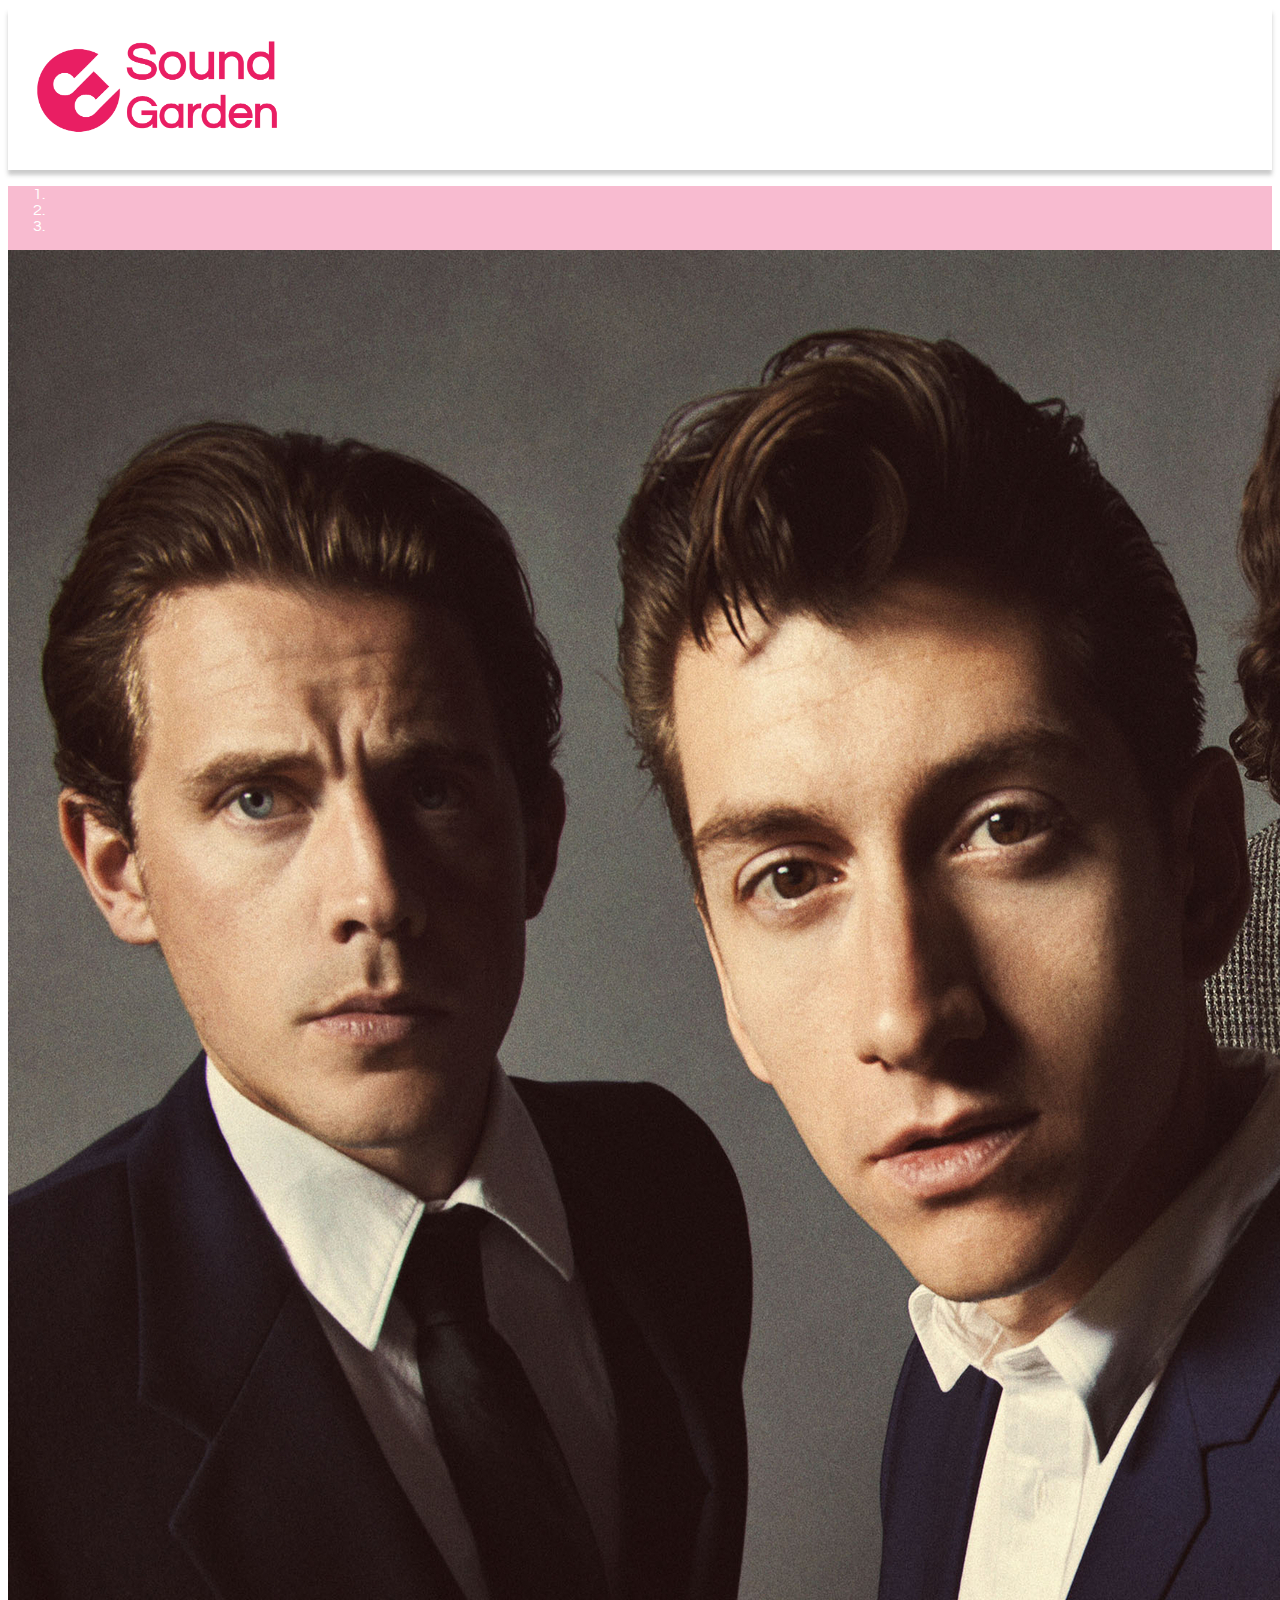
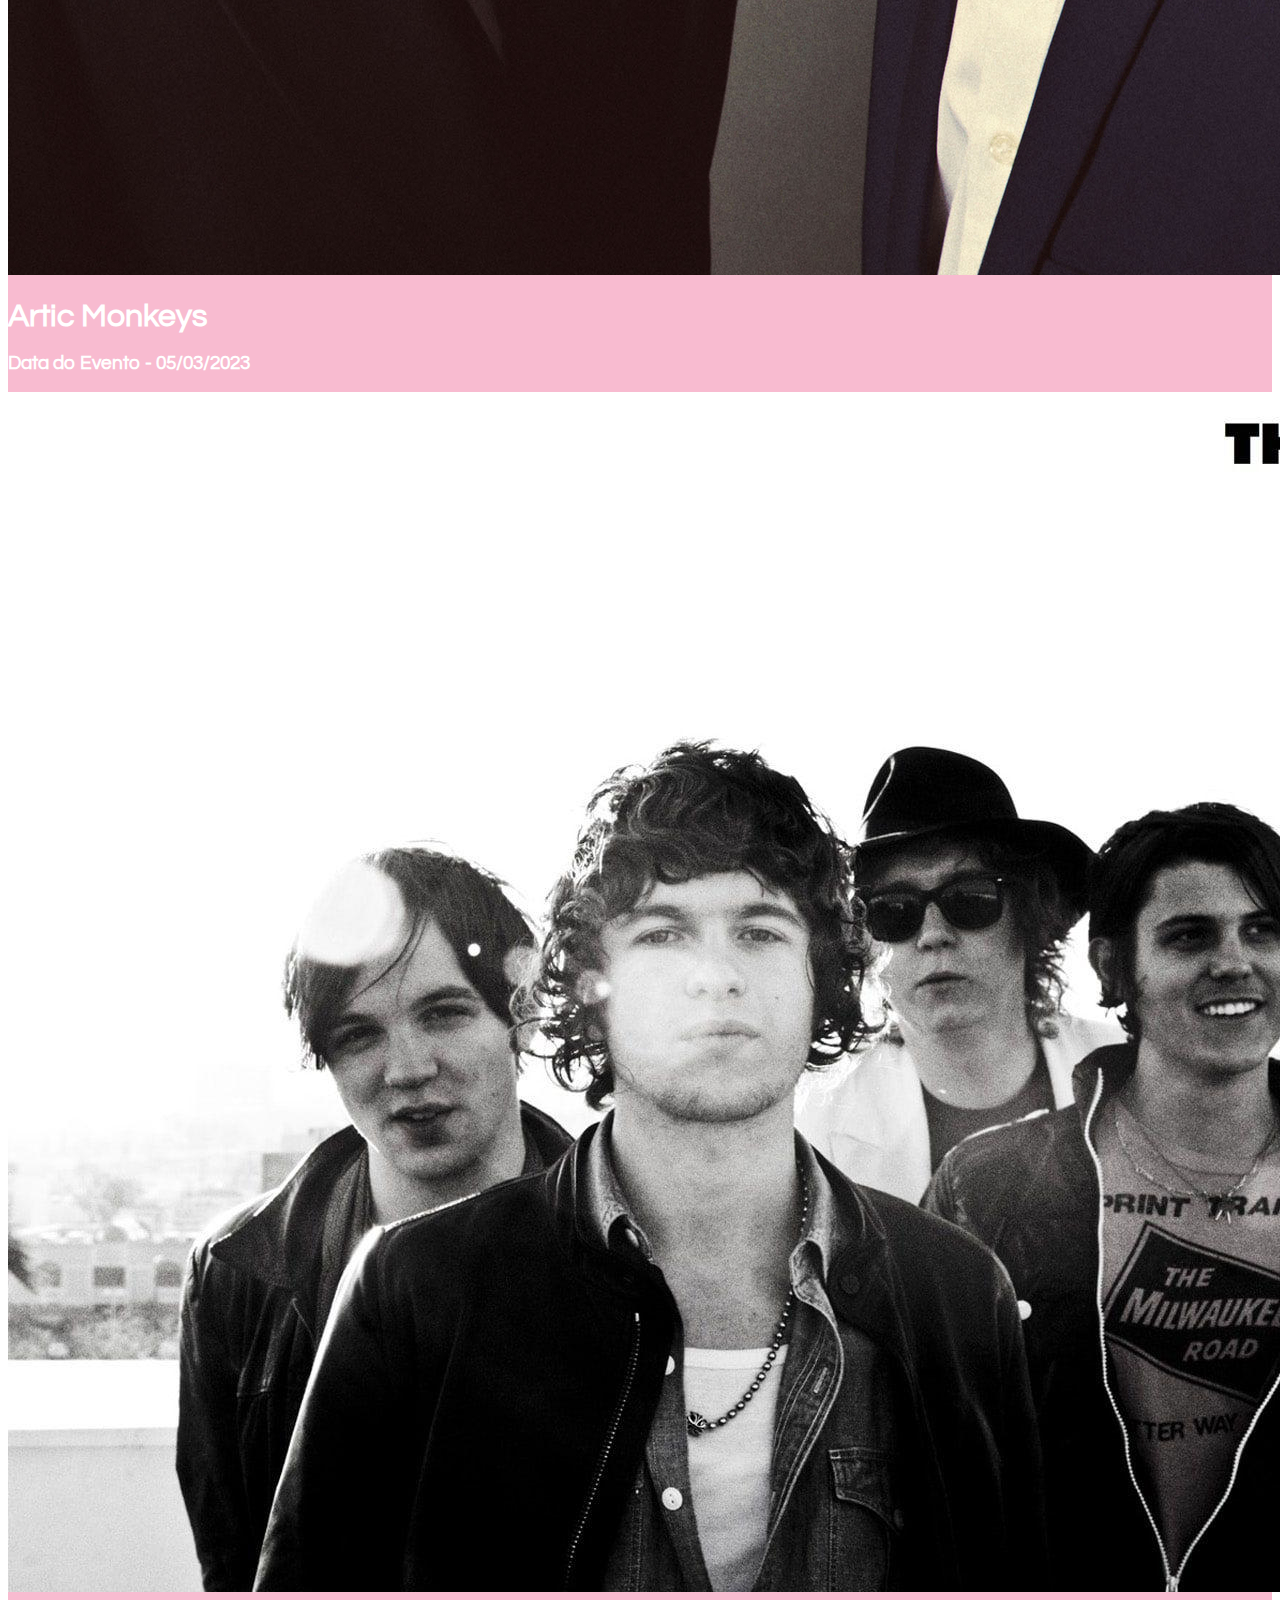
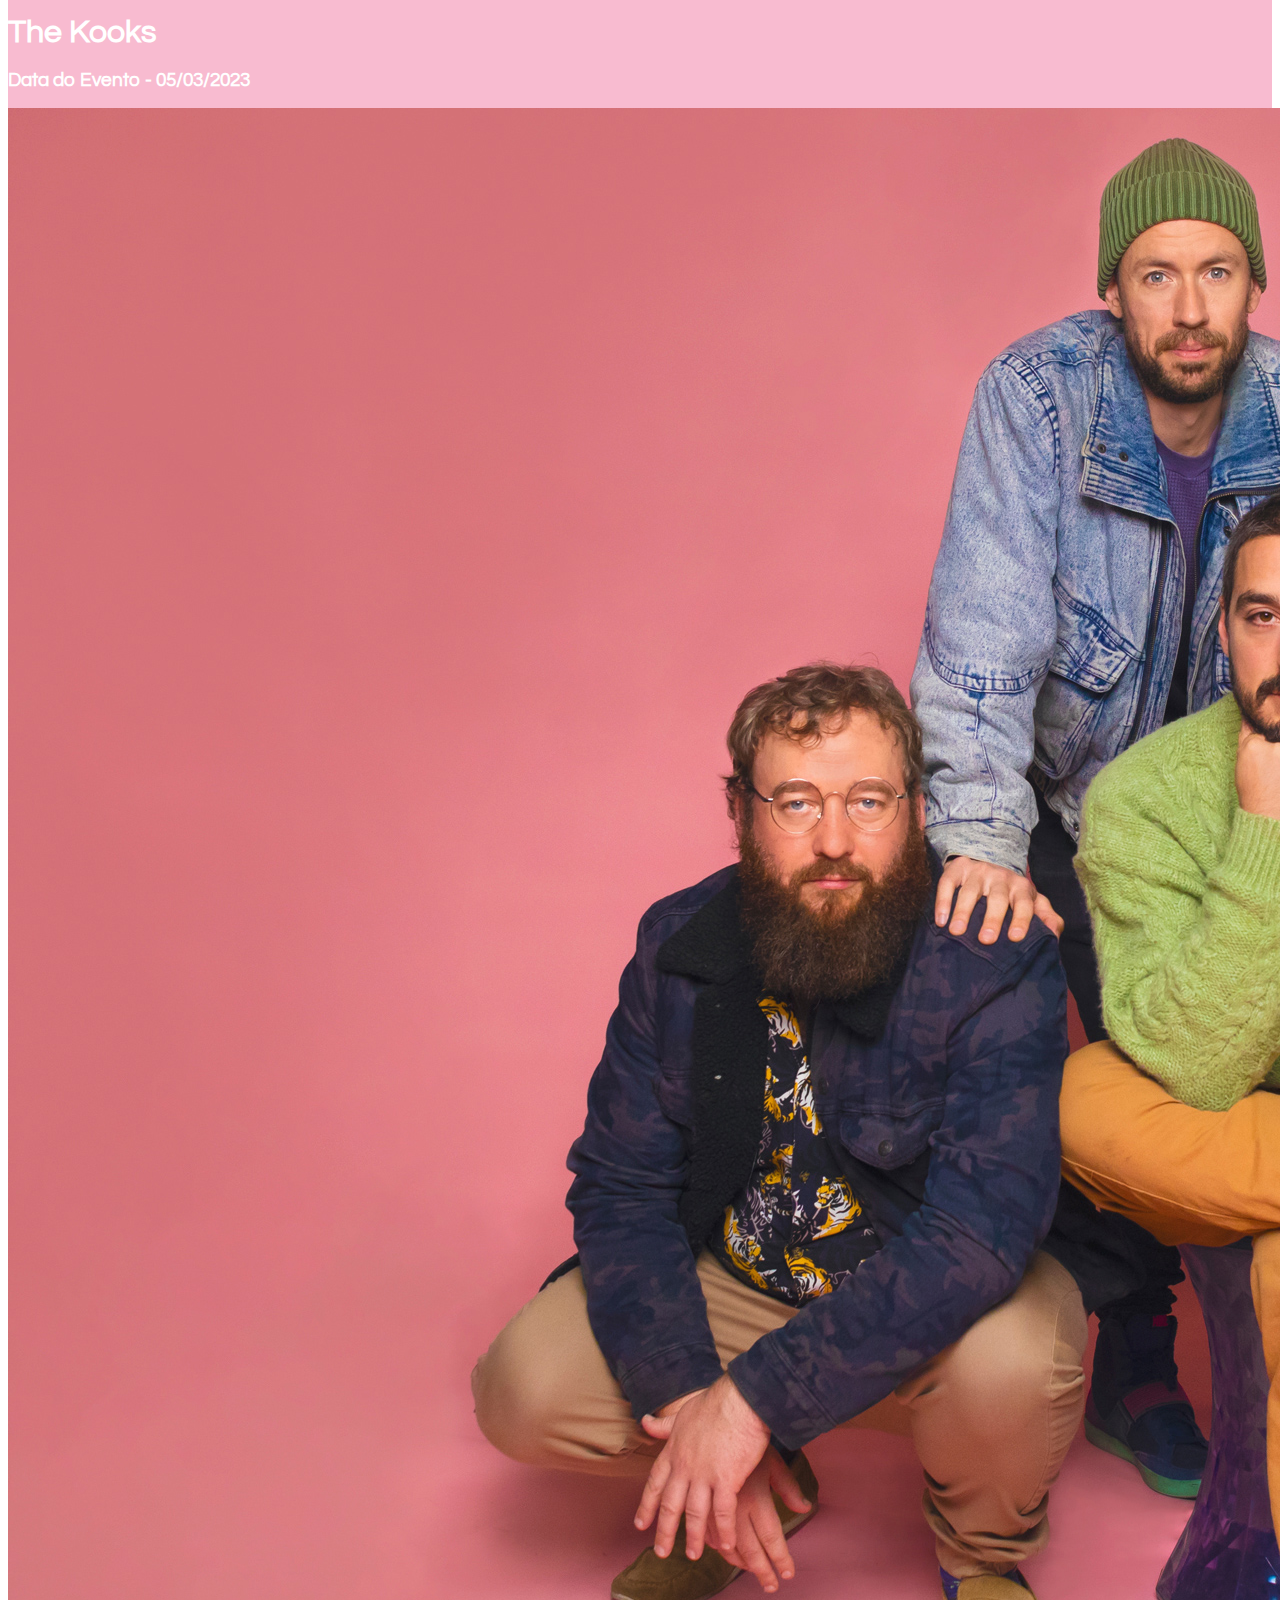
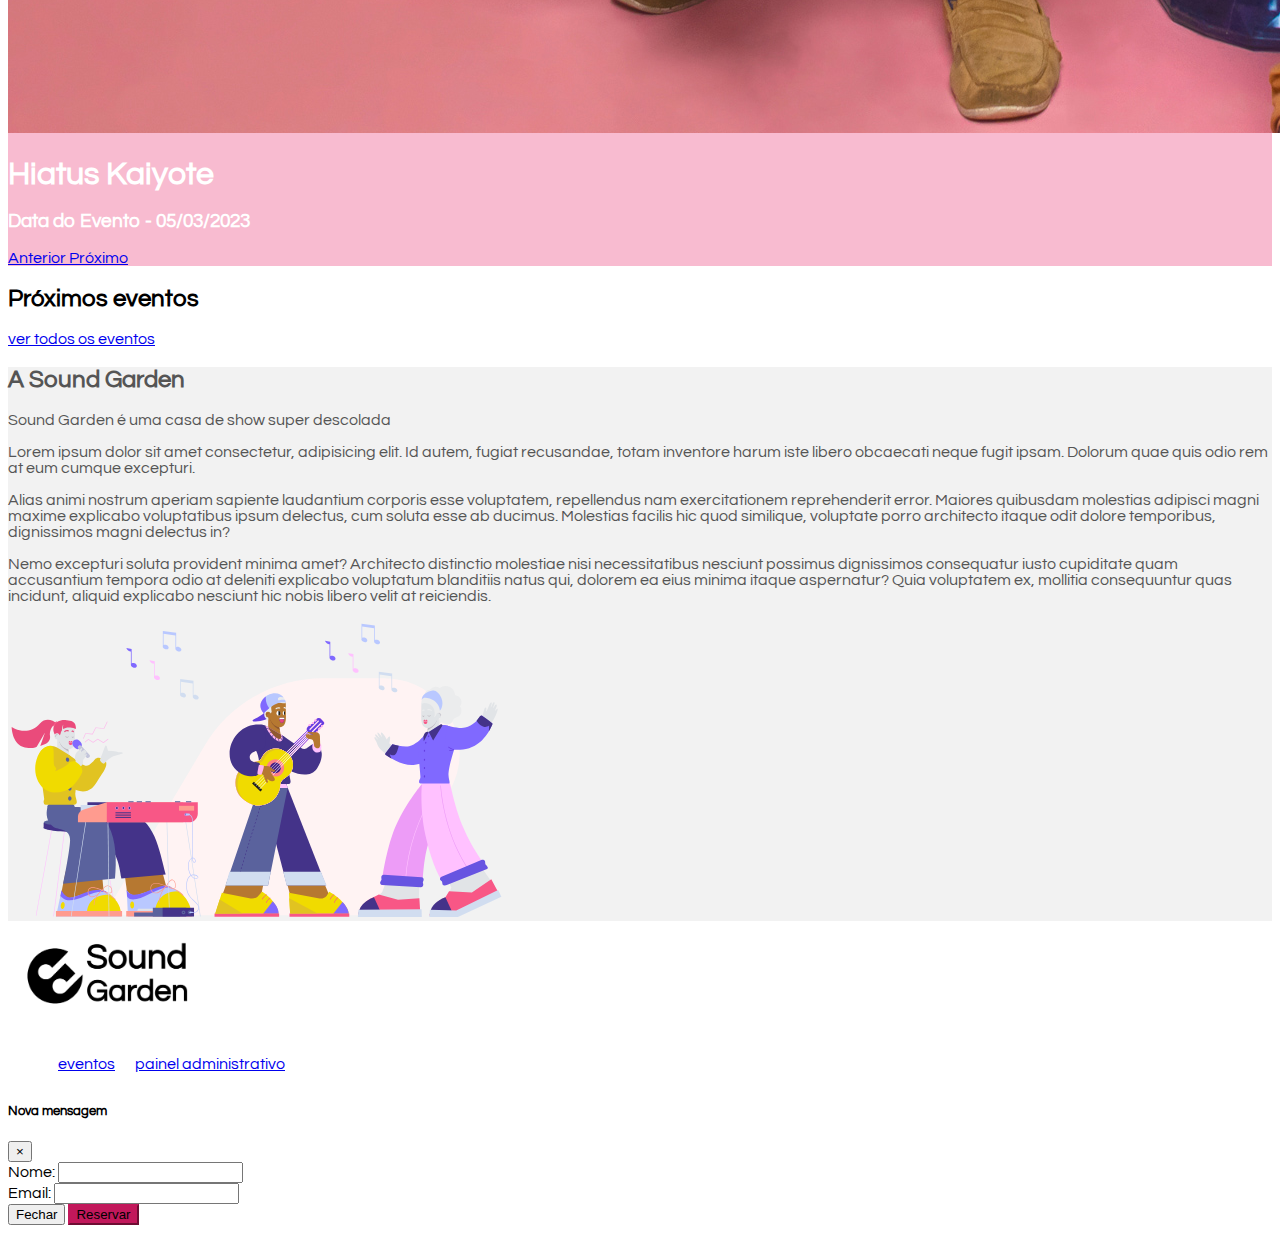
<file: index.html>
<!DOCTYPE html>
<html lang="en">

<head>
    <meta charset="UTF-8">
    <meta http-equiv="X-UA-Compatible" content="IE=edge">
    <meta name="viewport" content="width=device-width, initial-scale=1.0">
    <title>Sound Garden</title>
    <link href="https://cdn.jsdelivr.net/npm/bootstrap@5.0.2/dist/css/bootstrap.min.css" rel="stylesheet"
        integrity="sha384-EVSTQN3/azprG1Anm3QDgpJLIm9Nao0Yz1ztcQTwFspd3yD65VohhpuuCOmLASjC" crossorigin="anonymous">
    <link rel="stylesheet" href="css/style.css">
</head>

<body>
    <header class=" d-flex justify-content-center align-items-center">
        <img src="img/Sound-logo (1).png" width="300" alt="">
    </header>
    <main>
        <section class="full d-flex justify-content-center align-items-center"
            style="background-color: #F8BBD0; color: #fff">
            <!-- <div class="text-center">
                <h1>Adicione um banner maneiro aqui</h1>                
            </div> -->
            <div id="carouselExampleIndicators" class="carousel slide" data-ride="carousel">
                <ol class="carousel-indicators">
                    <li data-target="#carouselExampleIndicators" data-slide-to="0" class="active"></li>
                    <li data-target="#carouselExampleIndicators" data-slide-to="1"></li>
                    <li data-target="#carouselExampleIndicators" data-slide-to="2"></li>
                </ol>
                <div class="carousel-inner">
                    <div class="carousel-item active">
                        <img class="d-block w-100 img-banner" src="img/carousel/arctic-monkeys-.jpg"
                            alt="Primeiro Slide">
                        <div class="carousel-caption">
                            <h1>Artic Monkeys</h1>
                            <h3>Data do Evento - 05/03/2023</h3>
                        </div>
                    </div>
                    <div class="carousel-item">
                        <img class="d-block w-100 img-banner" src="img/carousel/the-kooks.jpg" alt="Segundo Slide">
                        <div class="carousel-caption">
                            <h1>The Kooks</h1>
                            <h3>Data do Evento - 05/03/2023</h3>
                        </div>
                    </div>
                    <div class="carousel-item">
                        <img class="d-block w-100 img-banner" src="img/carousel/hiatus-kaiyotes-.jpg"
                            alt="Terceiro Slide">
                        <div class="carousel-caption">
                            <h1>Hiatus Kaiyote</h1>
                            <h3>Data do Evento - 05/03/2023</h3>
                        </div>
                    </div>
                </div>
                <a class="carousel-control-prev" href="#carouselExampleIndicators" role="button" data-slide="prev">
                    <span class="carousel-control-prev-icon" aria-hidden="true"></span>
                    <span class="sr-only">Anterior</span>
                </a>
                <a class="carousel-control-next" href="#carouselExampleIndicators" role="button" data-slide="next">
                    <span class="carousel-control-next-icon" aria-hidden="true"></span>
                    <span class="sr-only">Próximo</span>
                </a>
            </div>
        </section>
        <section class="full">
            <div class="container text-center">
                <h2>Próximos eventos</h2>
            </div>
            <div id="eventos" class="container d-flex justify-content-center align-items-center">
            </div>
            <div class="container text-center">
                <a href="eventos.html" class="btn btn-secondary">ver todos os eventos</a>
            </div>
        </section>
        <section class="full d-flex justify-content-center align-items-center"
            style="background-color: #f2f2f2; color: #555">
            <div class="container">
                <div class="row d-flex justify-content-center align-items-center">
                    <div class="col">
                        <h2>A Sound Garden</h2>

                        <p>Sound Garden é uma casa de show super descolada</p>

                        <p>Lorem ipsum dolor sit amet consectetur, adipisicing elit. Id autem, fugiat recusandae, totam
                            inventore harum iste libero obcaecati neque fugit ipsam. Dolorum quae quis odio rem at eum
                            cumque excepturi.</p>
                        <p>Alias animi nostrum aperiam sapiente laudantium
                            corporis esse voluptatem, repellendus nam exercitationem reprehenderit error. Maiores
                            quibusdam molestias adipisci magni maxime explicabo voluptatibus ipsum delectus, cum soluta
                            esse ab ducimus. Molestias facilis hic quod similique, voluptate porro architecto itaque
                            odit dolore temporibus, dignissimos magni delectus in?</p>
                        <p>Nemo excepturi soluta provident minima amet? Architecto
                            distinctio molestiae nisi necessitatibus nesciunt possimus dignissimos consequatur iusto
                            cupiditate quam accusantium tempora odio at deleniti explicabo voluptatum blanditiis natus
                            qui, dolorem ea eius minima itaque aspernatur? Quia voluptatem ex, mollitia consequuntur
                            quas incidunt, aliquid explicabo nesciunt hic nobis libero velit at reiciendis.</p>
                    </div>
                    <div class="col">
                        <img src="img/music.svg" width="500px">
                    </div>
                </div>
            </div>
        </section>

    </main>
    <footer>
        <div class="container d-flex justify-content-center align-items-center">
            <a href="index.html">
                <img src="img/Sound-logo-black (1).png" width="200px" alt="">
            </a>
            <nav>
                <ul>
                    <li>
                        <a href="eventos.html">eventos</a>
                    </li>
                    <li>
                        <a href="admin.html">painel administrativo</a>
                    </li>
                </ul>
            </nav>
        </div>
    </footer>
    <!-- Modal para reservar ingresso  -->
    <div class="modal fade" id="modal" tabindex="-1" role="dialog" aria-labelledby="exampleModalLabel"
        aria-hidden="true">
        <div class="modal-dialog" role="document">
            <div class="modal-content">
                <div class="modal-header">
                    <h5 class="modal-title text-danger" id="exampleModalLabel">Nova mensagem</h5>
                    <button type="button" class="close" data-dismiss="modal" aria-label="Fechar" id="btnDismiss">
                        <span aria-hidden="true">&times;</span>
                    </button>
                </div>
                <form id="formReservas"> 
                    <input type="hidden" id="eventoIdModal">
                    <div class="modal-body">
                        <div class="form-group">
                            <label for="nome" class="col-form-label">Nome:</label>
                            <input type="text" class="form-control" id="nome" required>
                        </div>
                        <div class="form-group">
                            <label for="email" class="col-form-label">Email:</label>
                            <input type="email" class="form-control" id="email" required>

                        </div>
                    </div>
                    <div class="modal-footer">
                        <button type="button" class="btn btn-secondary" data-dismiss="modal"
                            id="btnFechar">Fechar</button>
                        <button type="submit" class="btn btn-primary" id="btnReservar">Reservar</button>
                    </div>
                </form>
            </div>
        </div>
    </div>
    <!-- Fim modal para reservar ingresso -->
    <script src="https://code.jquery.com/jquery-3.3.1.slim.min.js"
        integrity="sha384-q8i/X+965DzO0rT7abK41JStQIAqVgRVzpbzo5smXKp4YfRvH+8abtTE1Pi6jizo"
        crossorigin="anonymous"></script>
    <script src="https://cdnjs.cloudflare.com/ajax/libs/popper.js/1.14.3/umd/popper.min.js"
        integrity="sha384-ZMP7rVo3mIykV+2+9J3UJ46jBk0WLaUAdn689aCwoqbBJiSnjAK/l8WvCWPIPm49"
        crossorigin="anonymous"></script>
    <script src="https://stackpath.bootstrapcdn.com/bootstrap/4.1.3/js/bootstrap.min.js"
        integrity="sha384-ChfqqxuZUCnJSK3+MXmPNIyE6ZbWh2IMqE241rYiqJxyMiZ6OW/JmZQ5stwEULTy"
        crossorigin="anonymous"></script>
    <script src="js/const.js"></script>
    <script src="js/index.js"></script>
    <script src="js/reservarIngresso.js"></script>
    <script>
        $('#modal').on('show.bs.modal', function (event) {
            let button = $(event.relatedTarget);
            let recipient = button.data('whatever').split(',');
            let tituloEventoModal = recipient[0];
            document.getElementById('eventoIdModal').value = recipient[1];
            let modal = $(this);
            modal.find('.modal-title').text('Reservando ingresso para "' +  tituloEventoModal + '"');
            // modal.find('.modal-body input').val(recipient);
        })
    </script>
</body>

</html>
</file>
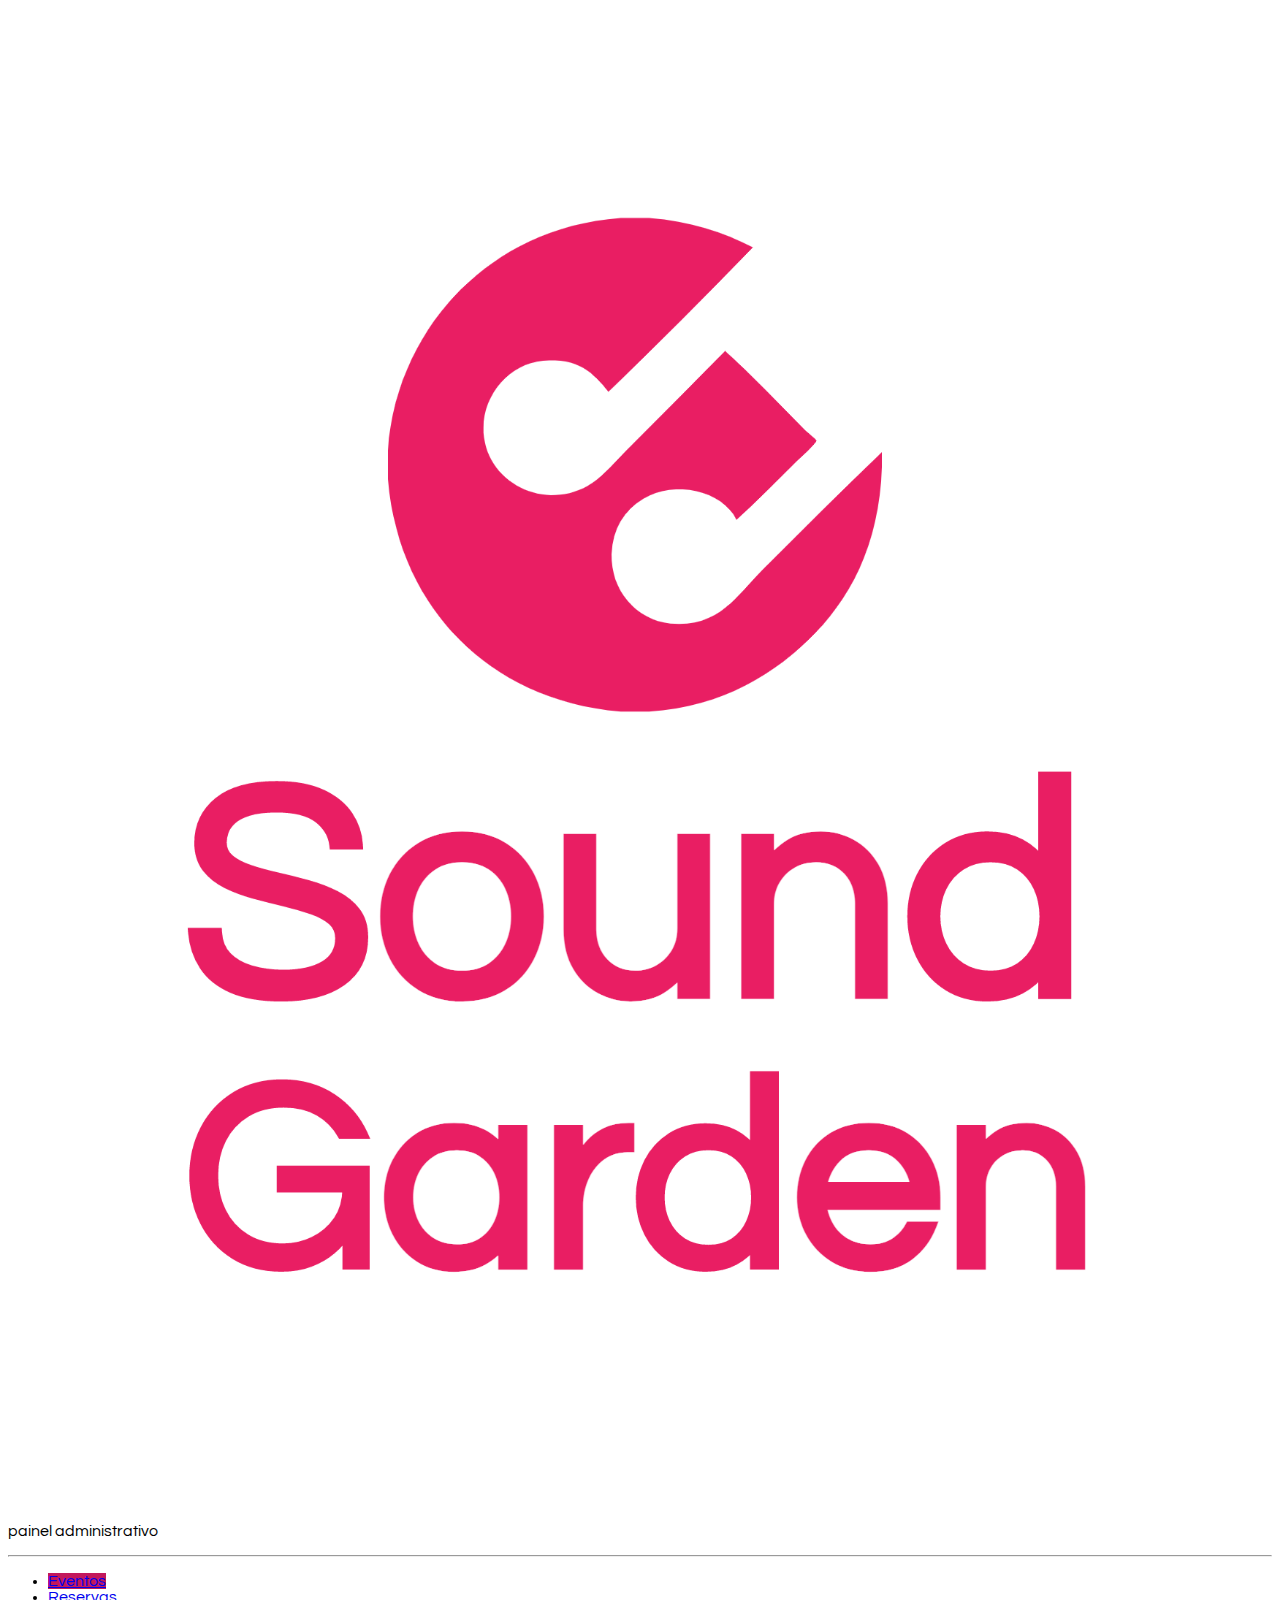
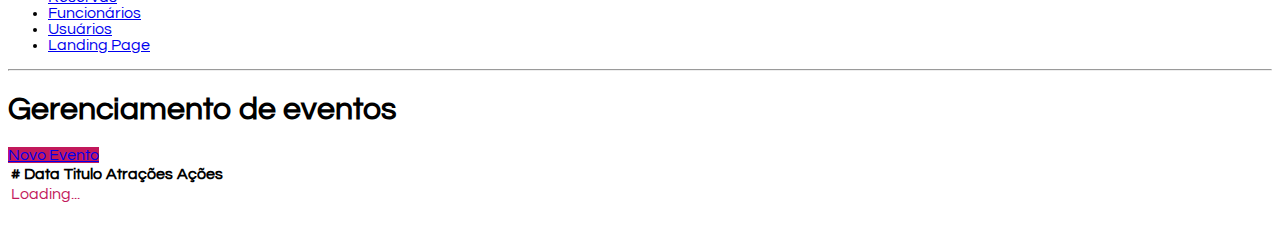
<file: admin.html>
<!DOCTYPE html>
<html lang="en">

<head>
    <meta charset="UTF-8">
    <meta http-equiv="X-UA-Compatible" content="IE=edge">
    <meta name="viewport" content="width=device-width, initial-scale=1.0">
    <title>Sound Gardens - Painel Administrativo</title>

    <link href="https://cdn.jsdelivr.net/npm/bootstrap@5.0.2/dist/css/bootstrap.min.css" rel="stylesheet"
        integrity="sha384-EVSTQN3/azprG1Anm3QDgpJLIm9Nao0Yz1ztcQTwFspd3yD65VohhpuuCOmLASjC" crossorigin="anonymous">
    <link rel="stylesheet" href="css/style.css">
</head>

<body>
    <div class="container-fluid">
        <div class="row">
            <aside class="d-flex flex-column flex-shrink-0 p-3 bg-light col-2">

                <a href="index.html" class="d-flex align-items-center mb-3 mb-md-0 me-md-auto link-dark text-decoration-none">
                    <svg class="bi me-2" width="40" height="32">
                        <use xlink:href="#bootstrap"></use>
                    </svg>
                    <span class="fs-4 px-5">
                        <img src="img/Sound-logo.png" alt="Gama Lounge" class="img-responsive">
                    </span>
                </a>
                <p class="text-center">painel administrativo</p>
                <hr>
                <ul class="nav nav-pills flex-column mb-auto">
                    <li class="nav-item">
                        <a href="eventos.html" class="nav-link active" aria-current="page">
                            Eventos
                        </a>
                    </li>
                    <li class="nav-item">
                        <a href="reservas.html" class="nav-link link-dark">
                            Reservas
                        </a>
                    </li>
                    <li>
                        <a href="#" class="nav-link link-dark">
                            Funcionários
                        </a>
                    </li>
                    <li>
                        <a href="#" class="nav-link link-dark">
                            Usuários
                        </a>
                    </li>
                    <li>
                        <a href="index.html" class="nav-link link-dark">
                            Landing Page
                        </a>
                    </li>
                </ul>
                <hr>

            </aside>
            <main class="col-9  p-5">
                <div class="my-5">
                    <h1>Gerenciamento de eventos</h1>

                    <a href="cadastro-evento.html" class="btn btn-primary">Novo Evento</a>
                </div>
                <div class="bd-example">
                    <table class="table">
                        <thead>
                            <tr>
                                <th scope="col">#</th>
                                <th scope="col">Data</th>
                                <th scope="col">Titulo</th>
                                <th scope="col">Atrações</th>
                                <th scope="col">Ações</th>
                            </tr>
                        </thead>
                        <tbody id="eventos">
                            <tr>
                                <td colspan="5">
                                    <div class="d-flex justify-content-center">
                                        <div class="spinner-border"
                                            style="color:#c2185b;width: 3rem; height: 3rem;" role=" status">
                                            <span class="visually-hidden">Loading...</span>
                                        </div>
                                    </div>
                                </td>
                            </tr>
                        </tbody>
                    </table>
                </div>
            </main>
        </div>
    </div>
    <script src="https://code.jquery.com/jquery-3.3.1.slim.min.js"
        integrity="sha384-q8i/X+965DzO0rT7abK41JStQIAqVgRVzpbzo5smXKp4YfRvH+8abtTE1Pi6jizo"
        crossorigin="anonymous"></script>
    <script src="https://cdnjs.cloudflare.com/ajax/libs/popper.js/1.14.3/umd/popper.min.js"
        integrity="sha384-ZMP7rVo3mIykV+2+9J3UJ46jBk0WLaUAdn689aCwoqbBJiSnjAK/l8WvCWPIPm49"
        crossorigin="anonymous"></script>
    <script src="https://stackpath.bootstrapcdn.com/bootstrap/4.1.3/js/bootstrap.min.js"
        integrity="sha384-ChfqqxuZUCnJSK3+MXmPNIyE6ZbWh2IMqE241rYiqJxyMiZ6OW/JmZQ5stwEULTy"
        crossorigin="anonymous"></script>
    <script src="js/const.js"></script>
    <script src="js/admin.js"></script>
</body>

</html>
</file>
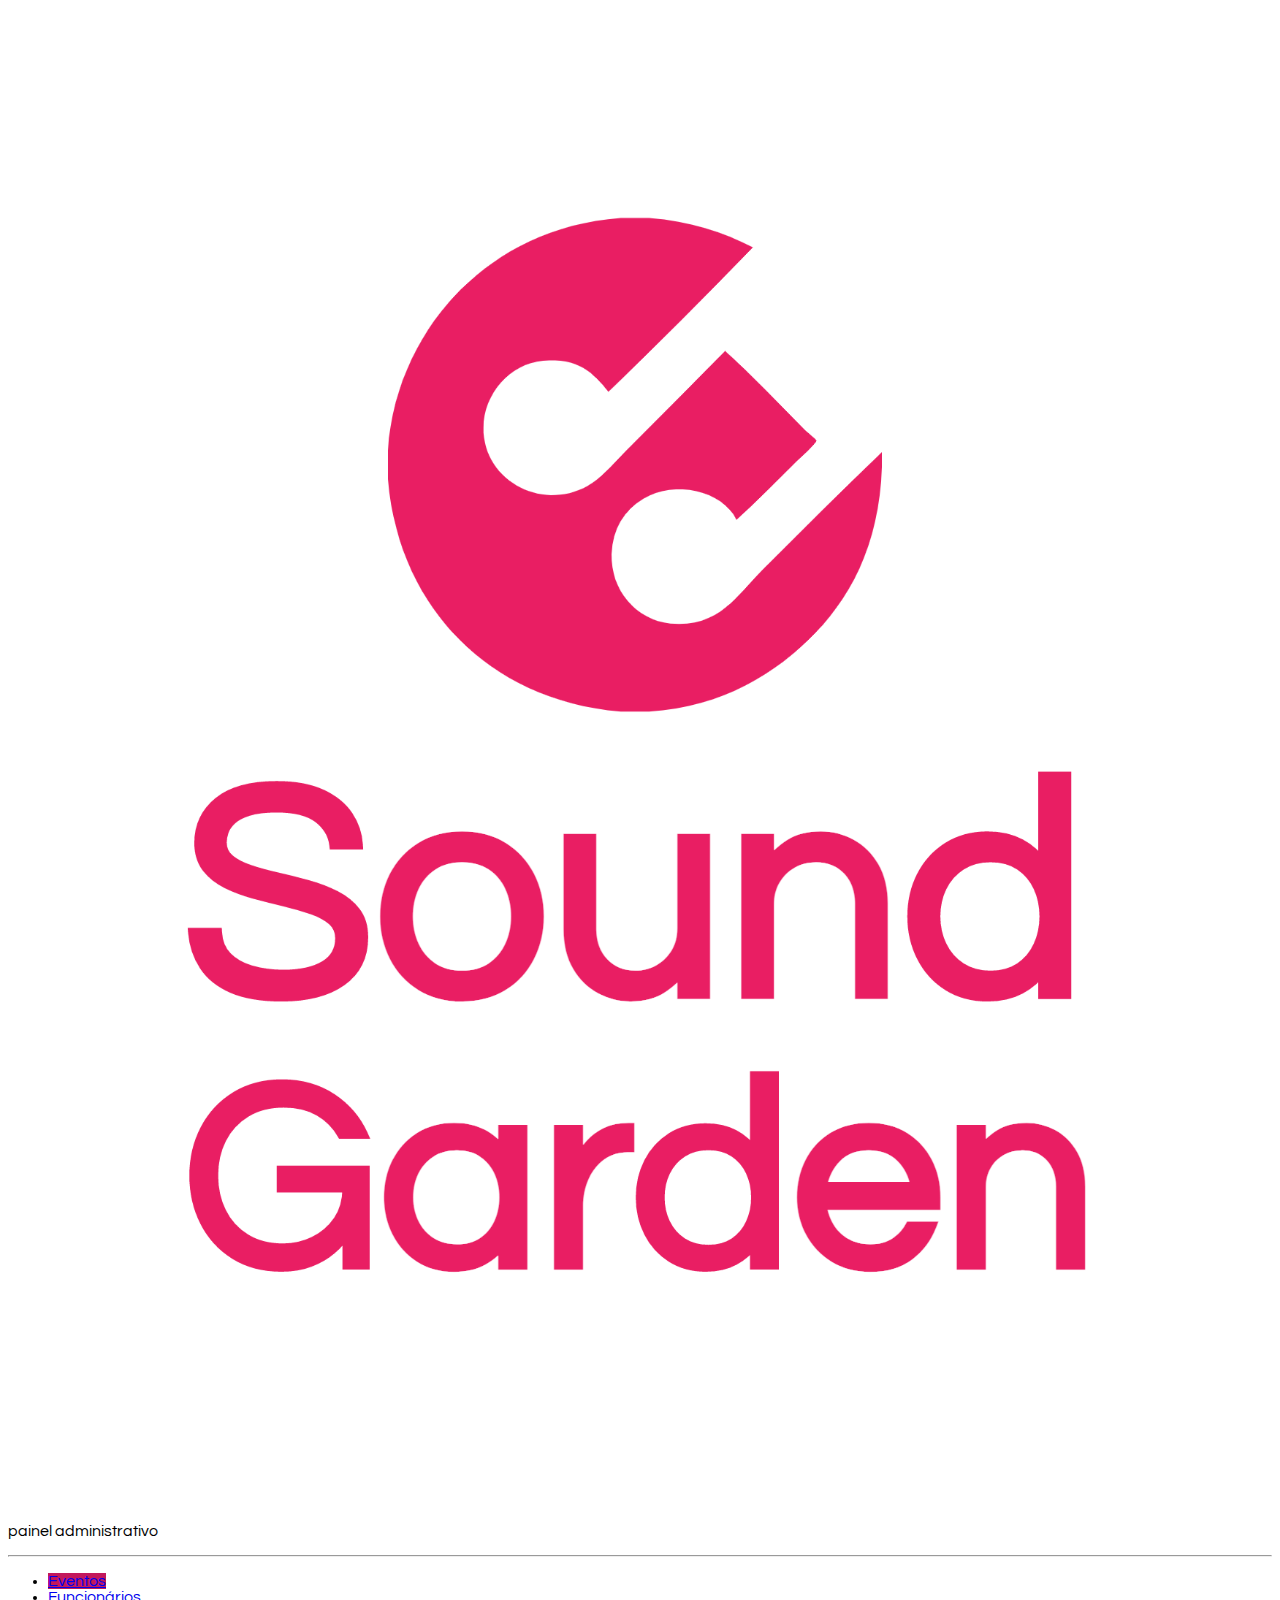
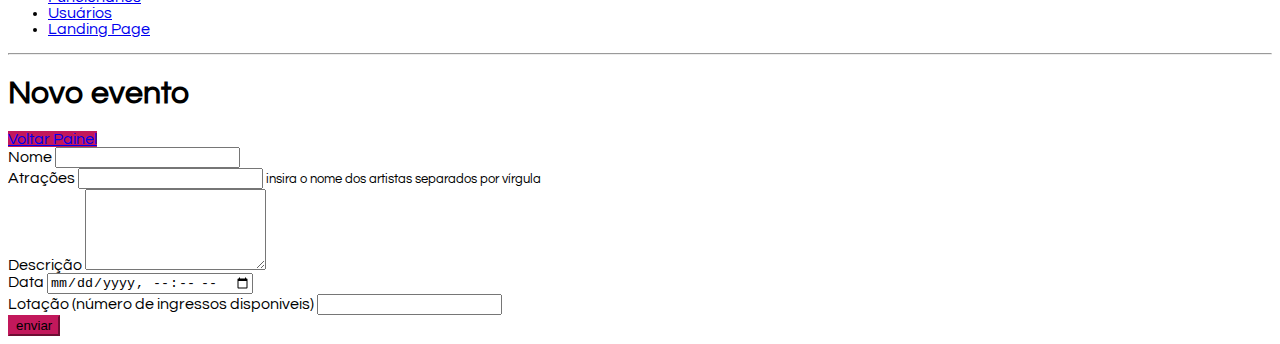
<file: cadastro-evento.html>
<!DOCTYPE html>
<html lang="en">

<head>
    <meta charset="UTF-8">
    <meta http-equiv="X-UA-Compatible" content="IE=edge">
    <meta name="viewport" content="width=device-width, initial-scale=1.0">
    <title>Sound Gardens - Painel Administrativo</title>

    <link href="https://cdn.jsdelivr.net/npm/bootstrap@5.0.2/dist/css/bootstrap.min.css" rel="stylesheet"
        integrity="sha384-EVSTQN3/azprG1Anm3QDgpJLIm9Nao0Yz1ztcQTwFspd3yD65VohhpuuCOmLASjC" crossorigin="anonymous">
    <link rel="stylesheet" href="css/style.css">
</head>

<body>
    <div class="container-fluid">
        <div class="row">
            <aside class="d-flex flex-column flex-shrink-0 p-3 bg-light col-2">

                <a href="/" class="d-flex align-items-center mb-3 mb-md-0 me-md-auto link-dark text-decoration-none">
                    <svg class="bi me-2" width="40" height="32">
                        <use xlink:href="#bootstrap"></use>
                    </svg>
                    <span class="fs-4 px-5">
                        <img src="img/Sound-logo.png" alt="Gama Lounge" class="img-responsive">
                    </span>
                </a>
                <p class="text-center">painel administrativo</p>
                <hr>
                <ul class="nav nav-pills flex-column mb-auto">
                    <li class="nav-item">
                        <a href="#" class="nav-link active" aria-current="page">
                            Eventos
                        </a>
                    </li>

                    <li>
                        <a href="#" class="nav-link link-dark">
                            Funcionários
                        </a>
                    </li>
                    <li>
                        <a href="#" class="nav-link link-dark">
                            Usuários
                        </a>
                    </li>
                    <li>
                        <a href="index.html" class="nav-link link-dark">
                            Landing Page
                        </a>
                    </li>
                </ul>
                <hr>

            </aside>
            <main class="col-9  p-5">
                <div class="my-5">
                    <h1>Novo evento</h1>
                    <a href="admin.html" class="btn btn-primary">Voltar Painel</a>
                </div>
                <div>
                    <!-- - cadastro de evento (nome, atrações, descrição, horário, data, numero de ingressos) -->
                    <form class="col-6" id="formInsereEvento">
                        <div class="mb-3">
                            <label for="nome" class="form-label">Nome</label>
                            <input type="text" class="form-control" name="name" id="nome">
                        </div>
                        <input type="hidden" name="poster" value="Link da Imagem">
                        <div class="mb-3">
                            <label for="atracoes" class="form-label">Atrações</label>
                            <input type="text" class="form-control" name="attractions">
                            <small>insira o nome dos artistas separados por vírgula</small>
                        </div>
                        <div class="mb-3">
                            <label for="descricao" class="form-label">Descrição</label>
                            <textarea name="description" class="form-control" rows="5"></textarea>
                        </div>
                        <div class="mb-3">
                            <label for="data" class="form-label">Data</label>
                            <input type="datetime-local" name="scheduled" class="form-control"
                                placeholder="00/00/00 00:00">
                        </div>
                        <div class="mb-3">
                            <label for="lotacao" class="form-label">Lotação (número de ingressos disponiveis)</label>
                            <input type="number" class="form-control" name="number_tickets">
                        </div>
                        <button type="submit" class="btn btn-primary">enviar</button>
                    </form>
                </div>
            </main>
        </div>
    </div>
    <script src="https://cdn.jsdelivr.net/npm/bootstrap@5.0.2/dist/js/bootstrap.bundle.min.js"
        integrity="sha384-MrcW6ZMFYlzcLA8Nl+NtUVF0sA7MsXsP1UyJoMp4YLEuNSfAP+JcXn/tWtIaxVXM" crossorigin="anonymous">
    </script>
    <script src="js/const.js"></script>
    <script src="js/cadastro-evento.js"></script>
</body>

</html>
</file>
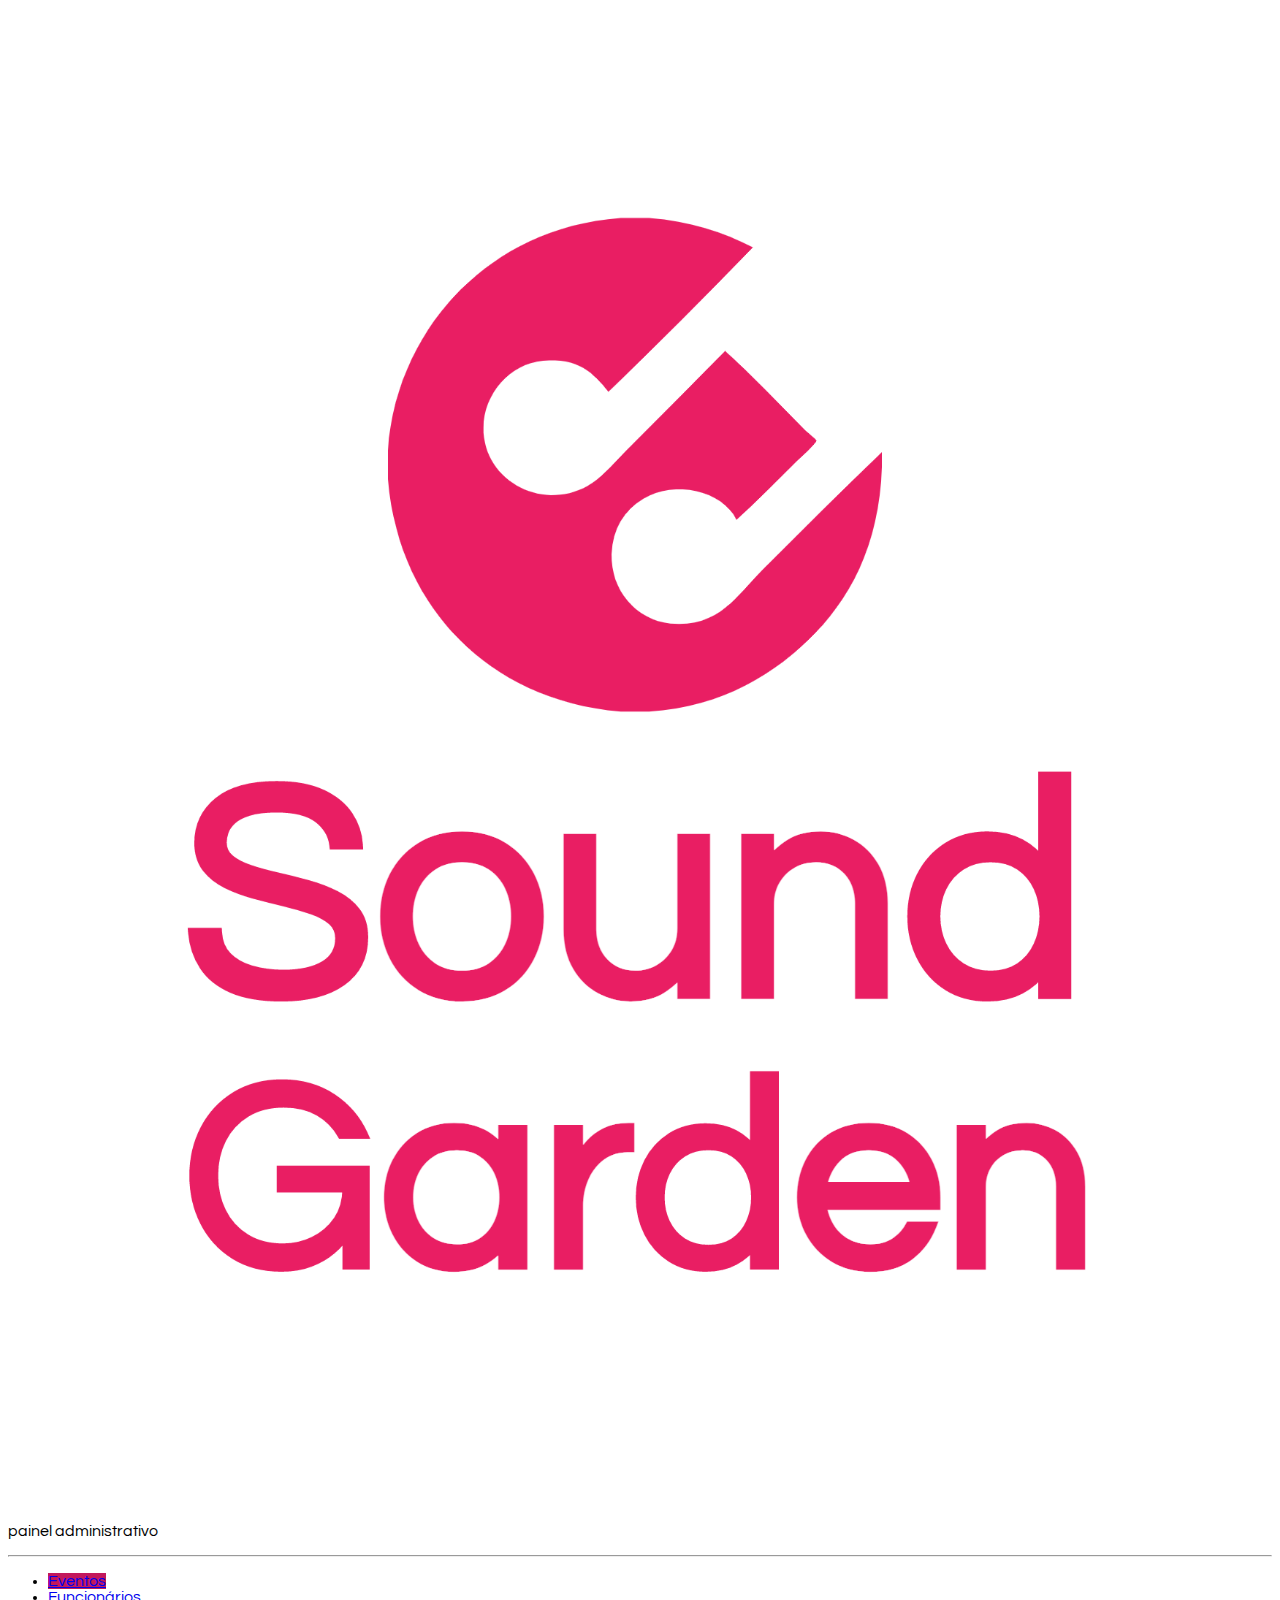
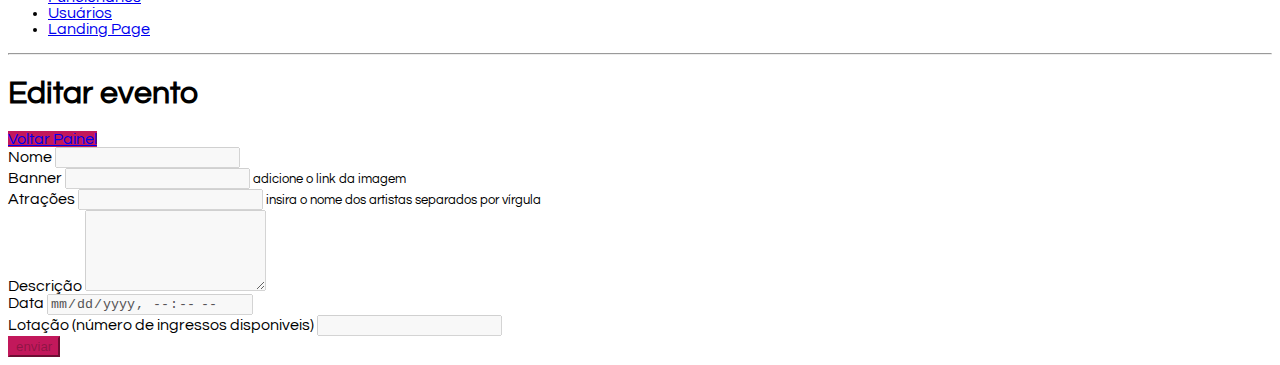
<file: editar-evento.html>
<!DOCTYPE html>
<html lang="en">

<head>
    <meta charset="UTF-8">
    <meta http-equiv="X-UA-Compatible" content="IE=edge">
    <meta name="viewport" content="width=device-width, initial-scale=1.0">
    <title>Sound Gardens - Painel Administrativo</title>

    <link href="https://cdn.jsdelivr.net/npm/bootstrap@5.0.2/dist/css/bootstrap.min.css" rel="stylesheet"
        integrity="sha384-EVSTQN3/azprG1Anm3QDgpJLIm9Nao0Yz1ztcQTwFspd3yD65VohhpuuCOmLASjC" crossorigin="anonymous">
    <link rel="stylesheet" href="css/style.css">
</head>

<body>
    <div class="container-fluid">
        <div class="row">
            <aside class="d-flex flex-column flex-shrink-0 p-3 bg-light col-2">

                <a href="index.html" class="d-flex align-items-center mb-3 mb-md-0 me-md-auto link-dark text-decoration-none">
                    <svg class="bi me-2" width="40" height="32">
                        <use xlink:href="#bootstrap"></use>
                    </svg>
                    <span class="fs-4 px-5">
                        <img src="img/Sound-logo.png" alt="Gama Lounge" class="img-responsive">
                    </span>
                </a>
                <p class="text-center">painel administrativo</p>
                <hr>
                <ul class="nav nav-pills flex-column mb-auto">
                    <li class="nav-item">
                        <a href="#" class="nav-link active" aria-current="page">
                            Eventos
                        </a>
                    </li>

                    <li>
                        <a href="#" class="nav-link link-dark">
                            Funcionários
                        </a>
                    </li>
                    <li>
                        <a href="#" class="nav-link link-dark">
                            Usuários
                        </a>
                    </li>
                    <li>
                        <a href="index.html" class="nav-link link-dark">
                            Landing Page
                        </a>
                    </li>
                </ul>
                <hr>

            </aside>
            <main class="col-9  p-5">
                <div class="my-5">
                    <h1>Editar evento</h1>
                    <a href="admin.html" class="btn btn-primary">Voltar Painel</a>
                </div>
                <div>
                    <!-- - cadastro de evento (nome, atrações, descrição, horário, data, numero de ingressos) -->
                    <form class="col-6" id="formEditarEvento">
                        <div class="mb-3">
                            <label for="nome" class="form-label">Nome</label>
                            <input type="text" class="form-control" id="nome" aria-describedby="nome">
                        </div>
                        <div class="mb-3">
                            <label for="banner" class="form-label">Banner</label>
                            <input type="text" class="form-control" id="banner" aria-describedby="banner">
                            <small>adicione o link da imagem</small>
                        </div>
                        <div class="mb-3">
                            <label for="atracoes" class="form-label">Atrações</label>
                            <input type="text" class="form-control" id="atracoes" aria-describedby="atracoes">
                            <small>insira o nome dos artistas separados por vírgula</small>
                        </div>
                        <div class="mb-3">
                            <label for="descricao" class="form-label">Descrição</label>
                            <textarea id="descricao" class="form-control" rows="5"></textarea>
                        </div>
                        <div class="mb-3">
                            <label for="data" class="form-label">Data</label>
                            <input type="datetime-local" id="data" class="form-control"
                                placeholder="00/00/00 00:00">
                        </div>
                        <div class="mb-3">
                            <label for="lotacao" class="form-label">Lotação (número de ingressos disponiveis)</label>
                            <input type="number" class="form-control" id="lotacao" aria-describedby="lotacao">
                        </div>
                        <button type="submit" class="btn btn-primary" id="btnEnviar">enviar</button>
                    </form>
                </div>
            </main>
        </div>
    </div>
    <script src="https://cdn.jsdelivr.net/npm/bootstrap@5.0.2/dist/js/bootstrap.bundle.min.js"
        integrity="sha384-MrcW6ZMFYlzcLA8Nl+NtUVF0sA7MsXsP1UyJoMp4YLEuNSfAP+JcXn/tWtIaxVXM" crossorigin="anonymous">
    </script>
    <script src="js/const.js"></script>
    <script src="js/editar-evento.js"></script>
</body>

</html>
</file>
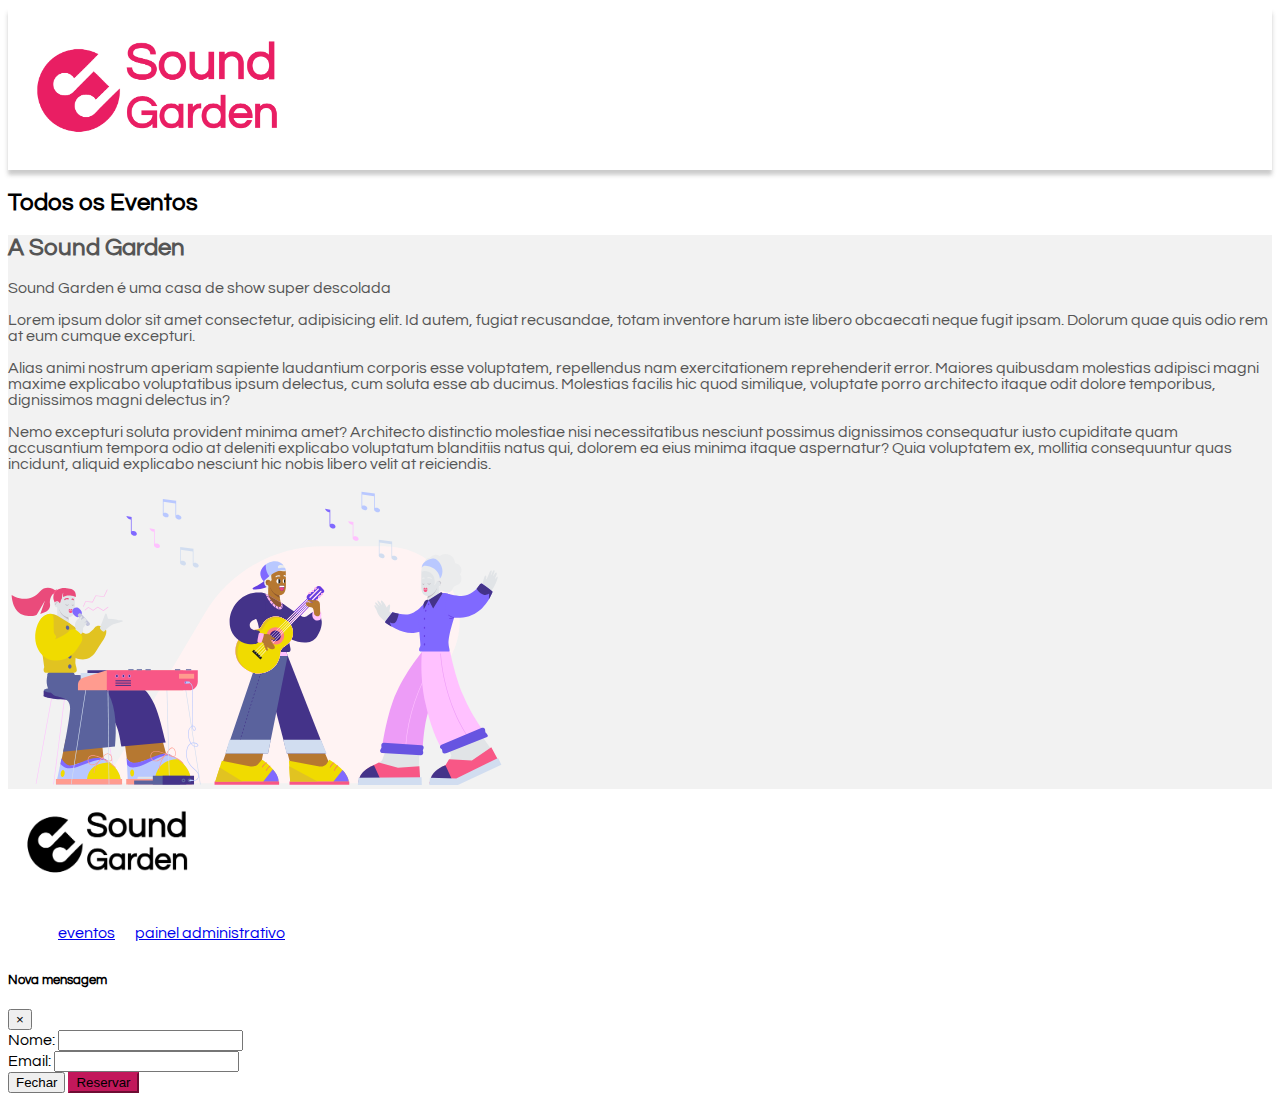
<file: eventos.html>
<!DOCTYPE html>
<html lang="en">

<head>
    <meta charset="UTF-8">
    <meta http-equiv="X-UA-Compatible" content="IE=edge">
    <meta name="viewport" content="width=device-width, initial-scale=1.0">
    <title>Sound Garden - Eventos</title>
    <link href="https://cdn.jsdelivr.net/npm/bootstrap@5.0.2/dist/css/bootstrap.min.css" rel="stylesheet"
        integrity="sha384-EVSTQN3/azprG1Anm3QDgpJLIm9Nao0Yz1ztcQTwFspd3yD65VohhpuuCOmLASjC" crossorigin="anonymous">
    <link rel="stylesheet" href="css/style.css">
</head>

<body>
    <header class=" d-flex justify-content-center align-items-center">
        <a href="index.html">
            <img src="img/Sound-logo (1).png" width="300" alt="">
        </a>
    </header>
    <main>
        <section class="full">
            <div class="container text-center">
                <h2>Todos os Eventos</h2>
            </div>
            <div id="eventos" class="container d-flex justify-content-center align-items-center flex-wrap">
            </div>
        </section>
        <section class="full d-flex justify-content-center align-items-center"
            style="background-color: #f2f2f2; color: #555">
            <div class="container">
                <div class="row d-flex justify-content-center align-items-center">
                    <div class="col">
                        <h2>A Sound Garden</h2>

                        <p>Sound Garden é uma casa de show super descolada</p>

                        <p>Lorem ipsum dolor sit amet consectetur, adipisicing elit. Id autem, fugiat recusandae, totam
                            inventore harum iste libero obcaecati neque fugit ipsam. Dolorum quae quis odio rem at eum
                            cumque excepturi.</p>
                        <p>Alias animi nostrum aperiam sapiente laudantium
                            corporis esse voluptatem, repellendus nam exercitationem reprehenderit error. Maiores
                            quibusdam molestias adipisci magni maxime explicabo voluptatibus ipsum delectus, cum soluta
                            esse ab ducimus. Molestias facilis hic quod similique, voluptate porro architecto itaque
                            odit dolore temporibus, dignissimos magni delectus in?</p>
                        <p>Nemo excepturi soluta provident minima amet? Architecto
                            distinctio molestiae nisi necessitatibus nesciunt possimus dignissimos consequatur iusto
                            cupiditate quam accusantium tempora odio at deleniti explicabo voluptatum blanditiis natus
                            qui, dolorem ea eius minima itaque aspernatur? Quia voluptatem ex, mollitia consequuntur
                            quas incidunt, aliquid explicabo nesciunt hic nobis libero velit at reiciendis.</p>
                    </div>
                    <div class="col">
                        <img src="img/music.svg" width="500px">
                    </div>
                </div>
            </div>
        </section>

    </main>
    <footer>
        <div class="container d-flex justify-content-center align-items-center">
            <a href="#">
                <img src="img/Sound-logo-black (1).png" width="200px" alt="">
            </a>
            <nav>
                <ul>
                    <li>
                        <a href="eventos.html">eventos</a>
                    </li>
                    <li>
                        <a href="admin.html">painel administrativo</a>
                    </li>
                </ul>
            </nav>
        </div>
    </footer>
   
    <!-- Modal para reservar ingresso  -->
    <div class="modal fade" id="modal" tabindex="-1" role="dialog" aria-labelledby="exampleModalLabel"
        aria-hidden="true">
        <div class="modal-dialog" role="document">
            <div class="modal-content">
                <div class="modal-header">
                    <h5 class="modal-title text-danger" id="exampleModalLabel">Nova mensagem</h5>
                    <button type="button" class="close" data-dismiss="modal" aria-label="Fechar" id="btnDismiss">
                        <span aria-hidden="true">&times;</span>
                    </button>
                </div>
                <form id="formReservas"> 
                    <input type="hidden" id="eventoIdModal">
                    <div class="modal-body">
                        <div class="form-group">
                            <label for="nome" class="col-form-label">Nome:</label>
                            <input type="text" class="form-control" id="nome" required>
                        </div>
                        <div class="form-group">
                            <label for="email" class="col-form-label">Email:</label>
                            <input type="email" class="form-control" id="email" required>

                        </div>
                    </div>
                    <div class="modal-footer">
                        <button type="button" class="btn btn-secondary" data-dismiss="modal"
                            id="btnFechar">Fechar</button>
                        <button type="submit" class="btn btn-primary" id="btnReservar">Reservar</button>
                    </div>
                </form>
            </div>
        </div>
    </div>
    <!-- Fim modal para reservar ingresso -->
    <script src="https://code.jquery.com/jquery-3.3.1.slim.min.js"
        integrity="sha384-q8i/X+965DzO0rT7abK41JStQIAqVgRVzpbzo5smXKp4YfRvH+8abtTE1Pi6jizo"
        crossorigin="anonymous"></script>
    <script src="https://cdnjs.cloudflare.com/ajax/libs/popper.js/1.14.3/umd/popper.min.js"
        integrity="sha384-ZMP7rVo3mIykV+2+9J3UJ46jBk0WLaUAdn689aCwoqbBJiSnjAK/l8WvCWPIPm49"
        crossorigin="anonymous"></script>
    <script src="https://stackpath.bootstrapcdn.com/bootstrap/4.1.3/js/bootstrap.min.js"
        integrity="sha384-ChfqqxuZUCnJSK3+MXmPNIyE6ZbWh2IMqE241rYiqJxyMiZ6OW/JmZQ5stwEULTy"
        crossorigin="anonymous"></script>
    <script src="js/const.js"></script>
    <script src="js/eventos.js"></script>
    <script src="js/reservarIngresso.js"></script>
    <script>
        $('#modal').on('show.bs.modal', function (event) {
            let button = $(event.relatedTarget);
            let recipient = button.data('whatever').split(',');
            let tituloEventoModal = recipient[0];
            document.getElementById('eventoIdModal').value = recipient[1];
            let modal = $(this);
            modal.find('.modal-title').text('Reservando ingresso para "' + recipient[0] + '"');            
        })
    </script>
</body>
    
</html>
</file>
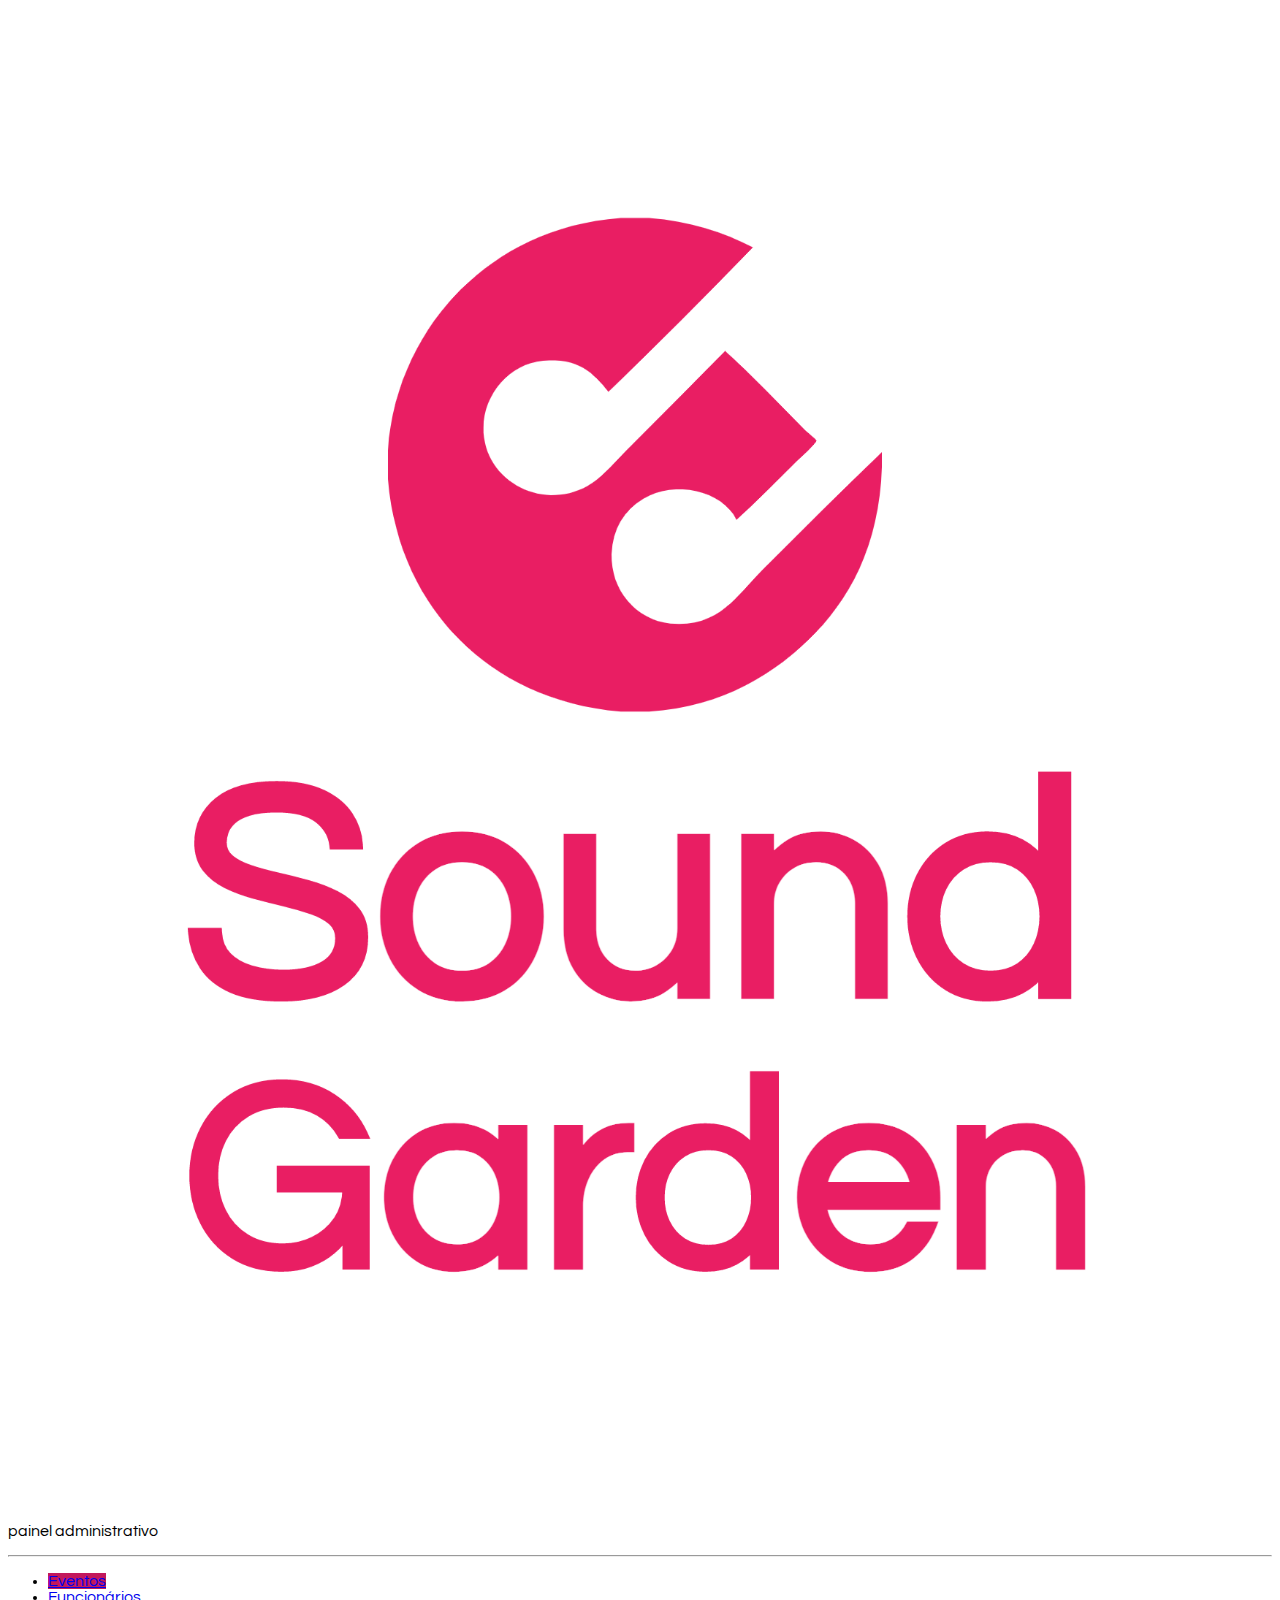
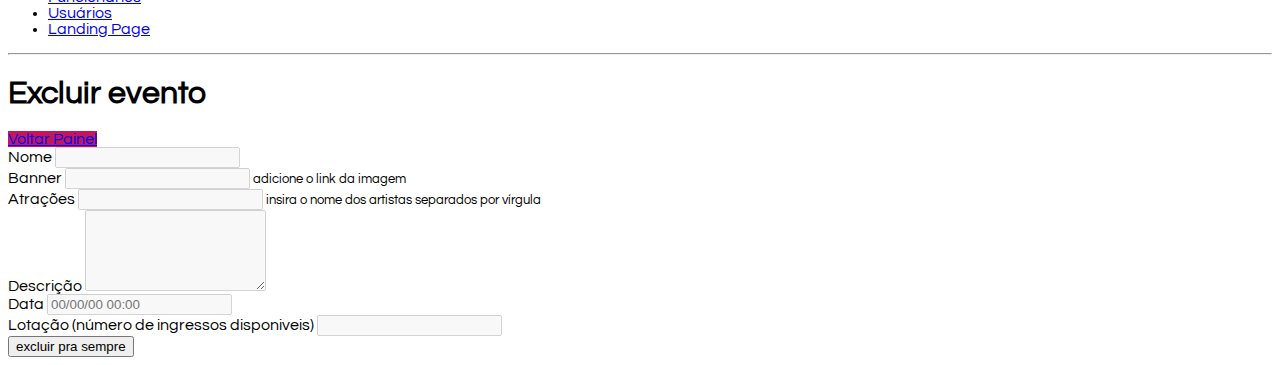
<file: excluir-evento.html>
<!DOCTYPE html>
<html lang="en">

<head>
    <meta charset="UTF-8">
    <meta http-equiv="X-UA-Compatible" content="IE=edge">
    <meta name="viewport" content="width=device-width, initial-scale=1.0">
    <title>Sound Gardens - Painel Administrativo</title>

    <link href="https://cdn.jsdelivr.net/npm/bootstrap@5.0.2/dist/css/bootstrap.min.css" rel="stylesheet"
        integrity="sha384-EVSTQN3/azprG1Anm3QDgpJLIm9Nao0Yz1ztcQTwFspd3yD65VohhpuuCOmLASjC" crossorigin="anonymous">
    <link rel="stylesheet" href="css/style.css">
</head>

<body>
    <div class="container-fluid">
        <div class="row">
            <aside class="d-flex flex-column flex-shrink-0 p-3 bg-light col-2">

                <a href="index.html" class="d-flex align-items-center mb-3 mb-md-0 me-md-auto link-dark text-decoration-none">
                    <svg class="bi me-2" width="40" height="32">
                        <use xlink:href="#bootstrap"></use>
                    </svg>
                    <span class="fs-4 px-5">
                        <img src="img/Sound-logo.png" alt="Gama Lounge" class="img-responsive">
                    </span>
                </a>
                <p class="text-center">painel administrativo</p>
                <hr>
                <ul class="nav nav-pills flex-column mb-auto">
                    <li class="nav-item">
                        <a href="#" class="nav-link active" aria-current="page">
                            Eventos
                        </a>
                    </li>

                    <li>
                        <a href="#" class="nav-link link-dark">
                            Funcionários
                        </a>
                    </li>
                    <li>
                        <a href="#" class="nav-link link-dark">
                            Usuários
                        </a>
                    </li>
                    <li>
                        <a href="index.html" class="nav-link link-dark">
                            Landing Page
                        </a>
                    </li>
                </ul>
                <hr>

            </aside>
            <main class="col-9  p-5">
                <div class="my-5">
                    <h1>Excluir evento</h1>
                    <a href="admin.html" class="btn btn-primary">Voltar Painel</a>
                </div>
                <div>
                    <!-- - cadastro de evento (nome, atrações, descrição, horário, data, numero de ingressos) -->
                    <form class="col-6" id="formExcluirEvento">
                        <input type="hidden" id="eventoId">
                        <div class="mb-3">
                            <label for="nome" class="form-label">Nome</label>
                            <input type="text" class="form-control" id="nome" aria-describedby="nome"
                                disabled>
                        </div>
                        <div class="mb-3">
                            <label for="banner" class="form-label">Banner</label>
                            <input type="text" class="form-control" id="banner" aria-describedby="banner"
                                 disabled>
                            <small>adicione o link da imagem</small>
                        </div>
                        <div class="mb-3">
                            <label for="atracoes" class="form-label">Atrações</label>
                            <input type="text" class="form-control" id="atracoes" aria-describedby="atracoes"
                                 disabled>
                            <small>insira o nome dos artistas separados por vírgula</small>
                        </div>
                        <div class="mb-3">
                            <label for="descricao" class="form-label">Descrição</label>
                            <textarea name="descricao" id="descricao" class="form-control" rows="5" disabled></textarea>
                        </div>
                        <div class="mb-3">
                            <label for="data" class="form-label">Data</label>
                            <input type="datetime" name="data" id="data" class="form-control"
                                placeholder="00/00/00 00:00" disabled>
                        </div>
                        <div class="mb-3">
                            <label for="lotacao" class="form-label">Lotação (número de ingressos disponiveis)</label>
                            <input type="number" class="form-control" id="lotacao" aria-describedby="lotacao"
                                 disabled>
                        </div>
                        <button type="submit" class="btn btn-danger" id="btnExcluir">excluir pra sempre</button>
                    </form>
                </div>
            </main>
        </div>
    </div>
    <script src="https://cdn.jsdelivr.net/npm/bootstrap@5.0.2/dist/js/bootstrap.bundle.min.js"
        integrity="sha384-MrcW6ZMFYlzcLA8Nl+NtUVF0sA7MsXsP1UyJoMp4YLEuNSfAP+JcXn/tWtIaxVXM" crossorigin="anonymous">
    </script>
    <script src="js/const.js"></script>
    <script src="js/excluir-evento.js"></script>
</body>

</html>
</file>
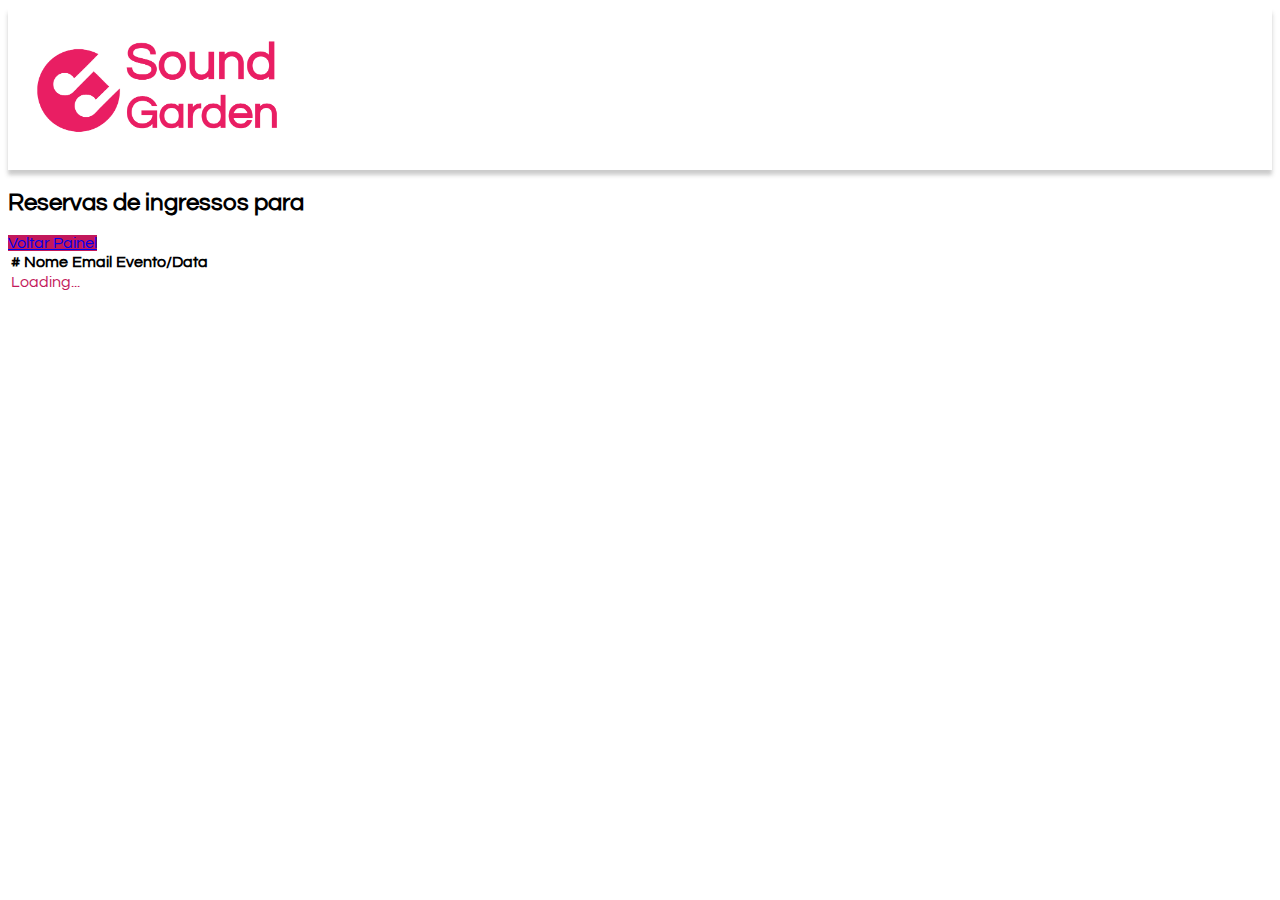
<file: reservas-evento.html>
<!DOCTYPE html>
<html lang="en">

<head>
    <meta charset="UTF-8">
    <meta http-equiv="X-UA-Compatible" content="IE=edge">
    <meta name="viewport" content="width=device-width, initial-scale=1.0">
    <title>Sound Garden - Reservas por evento</title>
    <link href="https://cdn.jsdelivr.net/npm/bootstrap@5.0.2/dist/css/bootstrap.min.css" rel="stylesheet"
        integrity="sha384-EVSTQN3/azprG1Anm3QDgpJLIm9Nao0Yz1ztcQTwFspd3yD65VohhpuuCOmLASjC" crossorigin="anonymous">
    <link rel="stylesheet" href="css/style.css">
</head>

<body>
    <header class=" d-flex justify-content-center align-items-center">
        <a href="index.html">
            <img src="img/Sound-logo (1).png" width="300" alt="">
        </a>
    </header>
    <main>
        <section class="full">
            <div class="container text-center">
                <h2>Reservas de ingressos para <span id="nomeEvento" style="color: #c2185b;">Evento</span></h2>
                <a href="admin.html" class="btn btn-primary">Voltar Painel</a>
            </div>
            <div class="container d-flex justify-content-center align-items-center flex-wrap">
                <table class="table table-sm table-striped">
                    <thead>
                      <tr>
                        <th scope="col">#</th>
                        <th scope="col">Nome</th>
                        <th scope="col">Email</th>
                        <th scope="col">Evento/Data</th>
                      </tr>
                    </thead>
                    <tbody id="reservasIdEvento">
                        <tr>
                            <td colspan="4">
                                <div class="d-flex justify-content-center">
                                    <div class="spinner-border"
                                        style="color:#c2185b;width: 3rem; height: 3rem;" role=" status">
                                        <span class="visually-hidden">Loading...</span>
                                    </div>
                                </div>
                            </td>
                        </tr>
                    </tbody>
                  </table>
            </div>
        </section>
    </main>
    <script src="https://code.jquery.com/jquery-3.3.1.slim.min.js"
        integrity="sha384-q8i/X+965DzO0rT7abK41JStQIAqVgRVzpbzo5smXKp4YfRvH+8abtTE1Pi6jizo"
        crossorigin="anonymous"></script>
    <script src="https://cdnjs.cloudflare.com/ajax/libs/popper.js/1.14.3/umd/popper.min.js"
        integrity="sha384-ZMP7rVo3mIykV+2+9J3UJ46jBk0WLaUAdn689aCwoqbBJiSnjAK/l8WvCWPIPm49"
        crossorigin="anonymous"></script>
    <script src="https://stackpath.bootstrapcdn.com/bootstrap/4.1.3/js/bootstrap.min.js"
        integrity="sha384-ChfqqxuZUCnJSK3+MXmPNIyE6ZbWh2IMqE241rYiqJxyMiZ6OW/JmZQ5stwEULTy"
        crossorigin="anonymous"></script>
    <script src="js/const.js"></script>
    <script src="js/reservas-evento.js"></script>
</body>
    
</html>
</file>
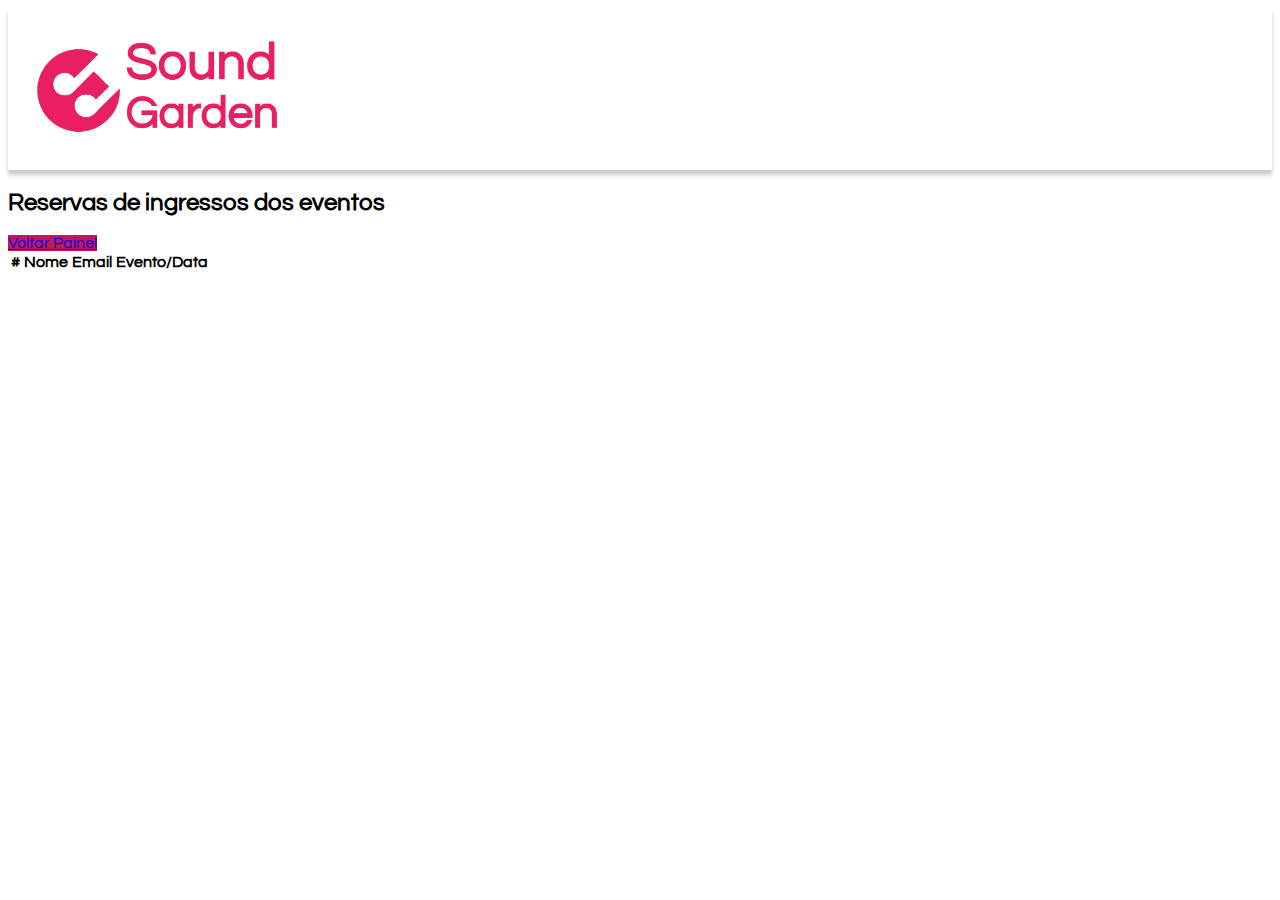
<file: reservas.html>
<!DOCTYPE html>
<html lang="en">

<head>
    <meta charset="UTF-8">
    <meta http-equiv="X-UA-Compatible" content="IE=edge">
    <meta name="viewport" content="width=device-width, initial-scale=1.0">
    <title>Sound Garden - Reservas Geral</title>
    <link href="https://cdn.jsdelivr.net/npm/bootstrap@5.0.2/dist/css/bootstrap.min.css" rel="stylesheet"
        integrity="sha384-EVSTQN3/azprG1Anm3QDgpJLIm9Nao0Yz1ztcQTwFspd3yD65VohhpuuCOmLASjC" crossorigin="anonymous">
    <link rel="stylesheet" href="css/style.css">
</head>

<body>
    <header class=" d-flex justify-content-center align-items-center">
        <a href="index.html">
            <img src="img/Sound-logo (1).png" width="300" alt="">
        </a>
    </header>
    <main>
        <section class="full">
            <div class="container text-center">
                <h2>Reservas de ingressos dos eventos</h2>
                <a href="admin.html" class="btn btn-primary">Voltar Painel</a>
            </div>
            <div class="container d-flex justify-content-center align-items-center flex-wrap">
                <table class="table table-sm table-striped">
                    <thead>
                      <tr>
                        <th scope="col">#</th>
                        <th scope="col">Nome</th>
                        <th scope="col">Email</th>
                        <th scope="col">Evento/Data</th>
                      </tr>
                    </thead>
                    <tbody id="reservasGeral">
                        
                    </tbody>
                  </table>
            </div>
        </section>
    </main>

    <script src="https://code.jquery.com/jquery-3.3.1.slim.min.js"
        integrity="sha384-q8i/X+965DzO0rT7abK41JStQIAqVgRVzpbzo5smXKp4YfRvH+8abtTE1Pi6jizo"
        crossorigin="anonymous"></script>
    <script src="https://cdnjs.cloudflare.com/ajax/libs/popper.js/1.14.3/umd/popper.min.js"
        integrity="sha384-ZMP7rVo3mIykV+2+9J3UJ46jBk0WLaUAdn689aCwoqbBJiSnjAK/l8WvCWPIPm49"
        crossorigin="anonymous"></script>
    <script src="https://stackpath.bootstrapcdn.com/bootstrap/4.1.3/js/bootstrap.min.js"
        integrity="sha384-ChfqqxuZUCnJSK3+MXmPNIyE6ZbWh2IMqE241rYiqJxyMiZ6OW/JmZQ5stwEULTy"
        crossorigin="anonymous"></script>
    <script src="js/const.js"></script>
    <script src="js/reservas.js"></script>
</body>
    
</html>
</file>
<file: css/style.css>
@import url('https://fonts.googleapis.com/css2?family=Questrial&display=swap');

body {
    font-family: 'Questrial', sans-serif;
}

.img-responsive {
    max-width: 100%;
}

header {
    position: relative;
    box-shadow: 0px 5px 4px 0px rgb(63 63 63 / 27%);
    width: 100%;
    background-color: #fff;
}

aside {
    min-height: 100vh;
}

.nav-pills .nav-link.active,
.nav-pills .show>.nav-link {
    background-color: #C2185B;
}

.btn-primary {
    background-color: #C2185B;
    border-color: #C2185B;
}

main.login {
    width: 400px;
}

section.full.img-banner {
    width: 100%;
    min-height: 80vh;
    padding: 50px 0;
}

article.evento {
    width: 350px;
}

footer nav ul {
    list-style: none;
    display: flex;
}

footer nav ul li {
    padding: 10px;
}
</file>
